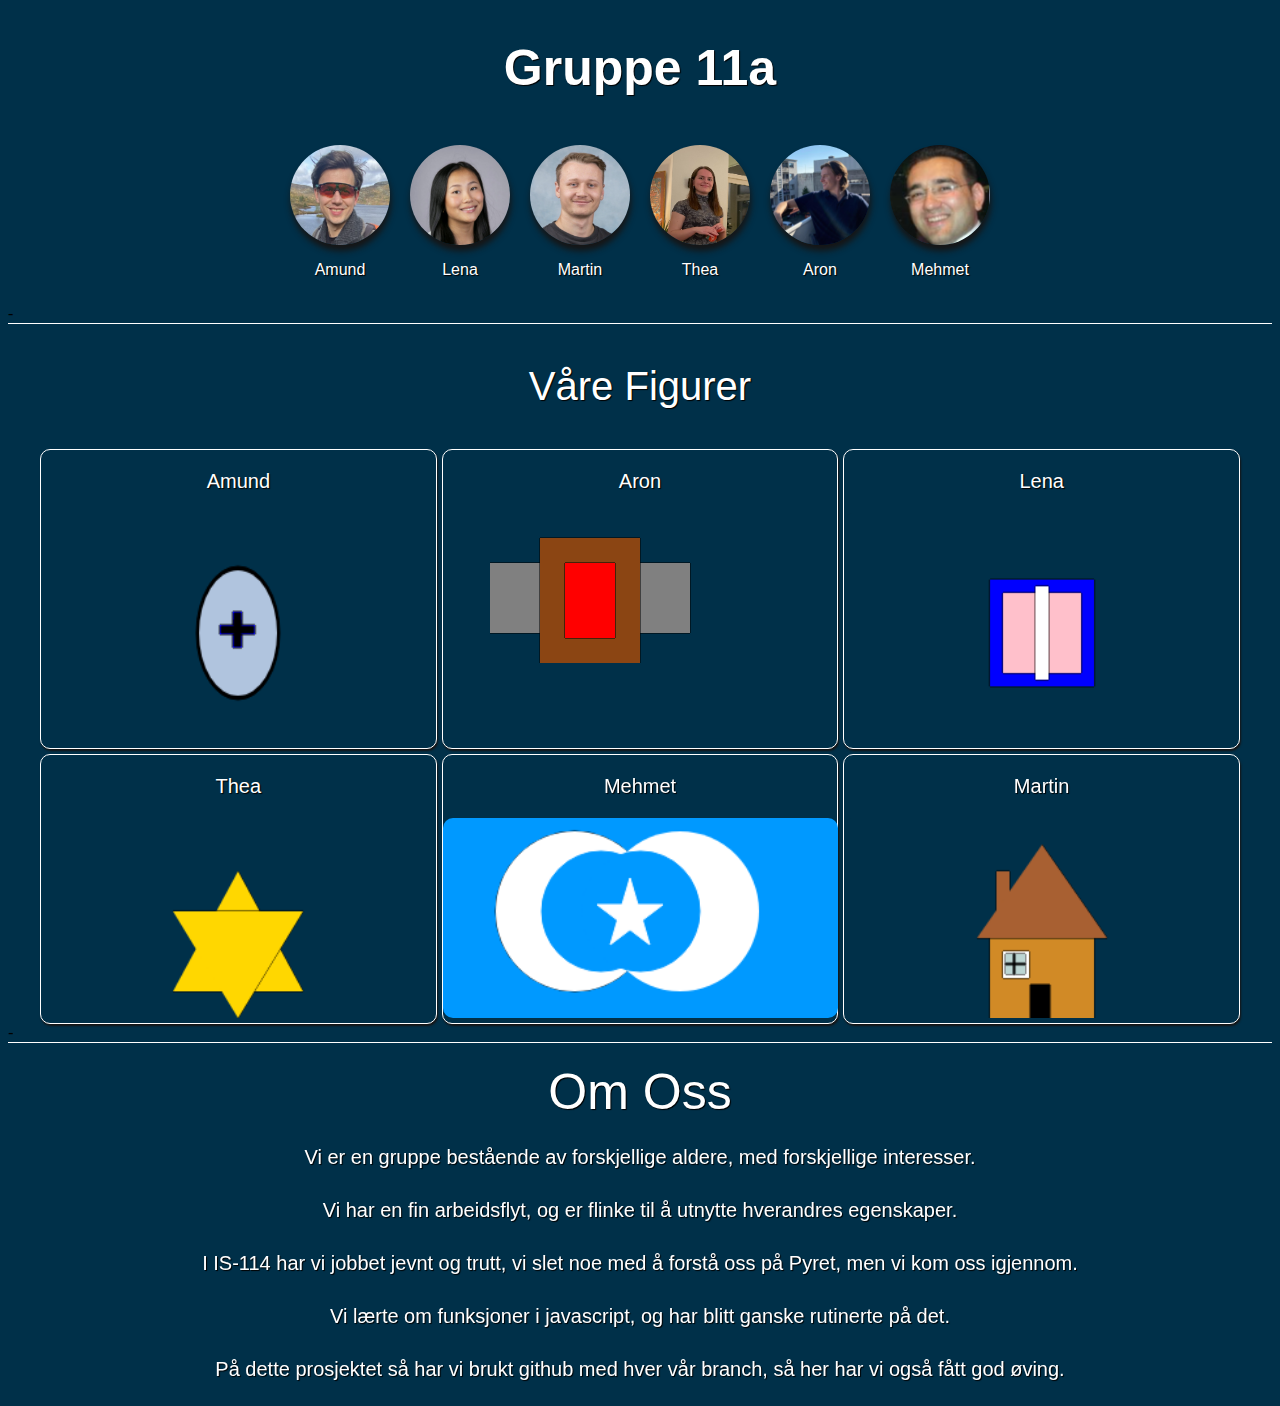
<file: index.html>
<!DOCTYPE html>
<head>
  <link rel="stylesheet" href="css/gruppe_11a.css" />
  <link rel="icon" type="image/x-icon" href="./images/favicon.ico" />
</head>

<html>
  <body>
    <h1 class="overskrift">Gruppe 11a</h1>
    <div class="navbar">
      <div class="nav" onclick="document.location='amund.html'">
        <img src="./images/amund.png" class="rounded-image" alt="Amund" />
        <p class="navn-forside">Amund</p>
      </div>
      <div class="nav" onclick="document.location='lena.html'">
        <img src="./images/lena.png" class="rounded-image" alt="Lena" />
        <p class="navn-forside">Lena</p>
      </div>
      <div class="nav" onclick="document.location='martin.html'">
        <img src="./images/martin.png" class="rounded-image" alt="Martin" />
        <p class="navn-forside">Martin</p>
      </div>
      <div class="nav" onclick="document.location='thea.html'">
        <img src="./images/thea.png" class="rounded-image" alt="Thea" />
        <p class="navn-forside">Thea</p>
      </div>
      <div class="nav" onclick="document.location='aron.html'">
        <img src="./images/aron.png" class="rounded-image" alt="Aron" />
        <p class="navn-forside">Aron</p>
      </div>
      <div class="nav" onclick="document.location='mehmet.html'">
        <img src="./images/mehmet.png" class="rounded-image" alt="Mehmet" />

        <p class="navn-forside">Mehmet</p>
      </div>
    </div>
    <div class="hvit-linje">-</div>
    <p class="figurer">Våre Figurer</p>
    <div class="bokser">
      <div>
        <div>
          <p class="overskrift-bokser">Amund</p>
          <a href="./amund.html"><canvas id="amundCanvas"></canvas></a>
        </div>
      </div>
      <div>
        <div>
          <p class="overskrift-bokser">Aron</p>
          <a href="./aron.html"><canvas id="aronCanvas"></canvas></a>
        </div>
      </div>
      <div>
        <div>
          <p class="overskrift-bokser">Lena</p>
          <a href="./lena.html"><canvas id="lenaCanvas"></canvas></a>
        </div>
      </div>
      <div>
        <div>
          <p class="overskrift-bokser">Thea</p>
          <a href="./thea.html"><canvas id="theaCanvas"></canvas></a>
        </div>
      </div>
      <div>
        <div>
          <p class="overskrift-bokser">Mehmet</p>
          <a href="./mehmet.html"
            ><canvas
              style="margin-left: 50px; margin-right: 50px"
              id="myCanvas"
            ></canvas
          ></a>
        </div>
      </div>
      <div>
        <div>
          <p class="overskrift-bokser">Martin</p>
          <a href="./martin.html"><canvas id="martinCanvas"></canvas></a>
        </div>
      </div>
    </div>
    <div class="hvit-linje">-</div>
    <p class="om-oss-overskrift">Om Oss</p>
    <p class="om-oss">
      Vi er en gruppe bestående av forskjellige aldere, med forskjellige
      interesser.
    </p>
    <p class="om-oss">
      Vi har en fin arbeidsflyt, og er flinke til å utnytte hverandres
      egenskaper.
    </p>
    <p class="om-oss">
      I IS-114 har vi jobbet jevnt og trutt, vi slet noe med å forstå oss på
      Pyret, men vi kom oss igjennom.
    </p>
    <p class="om-oss">
      Vi lærte om funksjoner i javascript, og har blitt ganske rutinerte på det.
    </p>
    <p class="om-oss">
      På dette prosjektet så har vi brukt github med hver vår branch, så her har
      vi også fått god øving.
    </p>
    <script type="module" src="js/figures.js"></script>
    <script type="module" src="https://d3js.org/d3.v4.js"></script>
    <script type="module" src="js/mehmet.js"></script>
    <script type="module" src="js/amund.js"></script>
    <script type="module" src="js/aron.js"></script>
    <script type="module" src="js/lena.js"></script>
    <script type="module" src="js/thea.js"></script>
    <script type="module" src="js/martin.js"></script>
  </body>
</html>
</file>
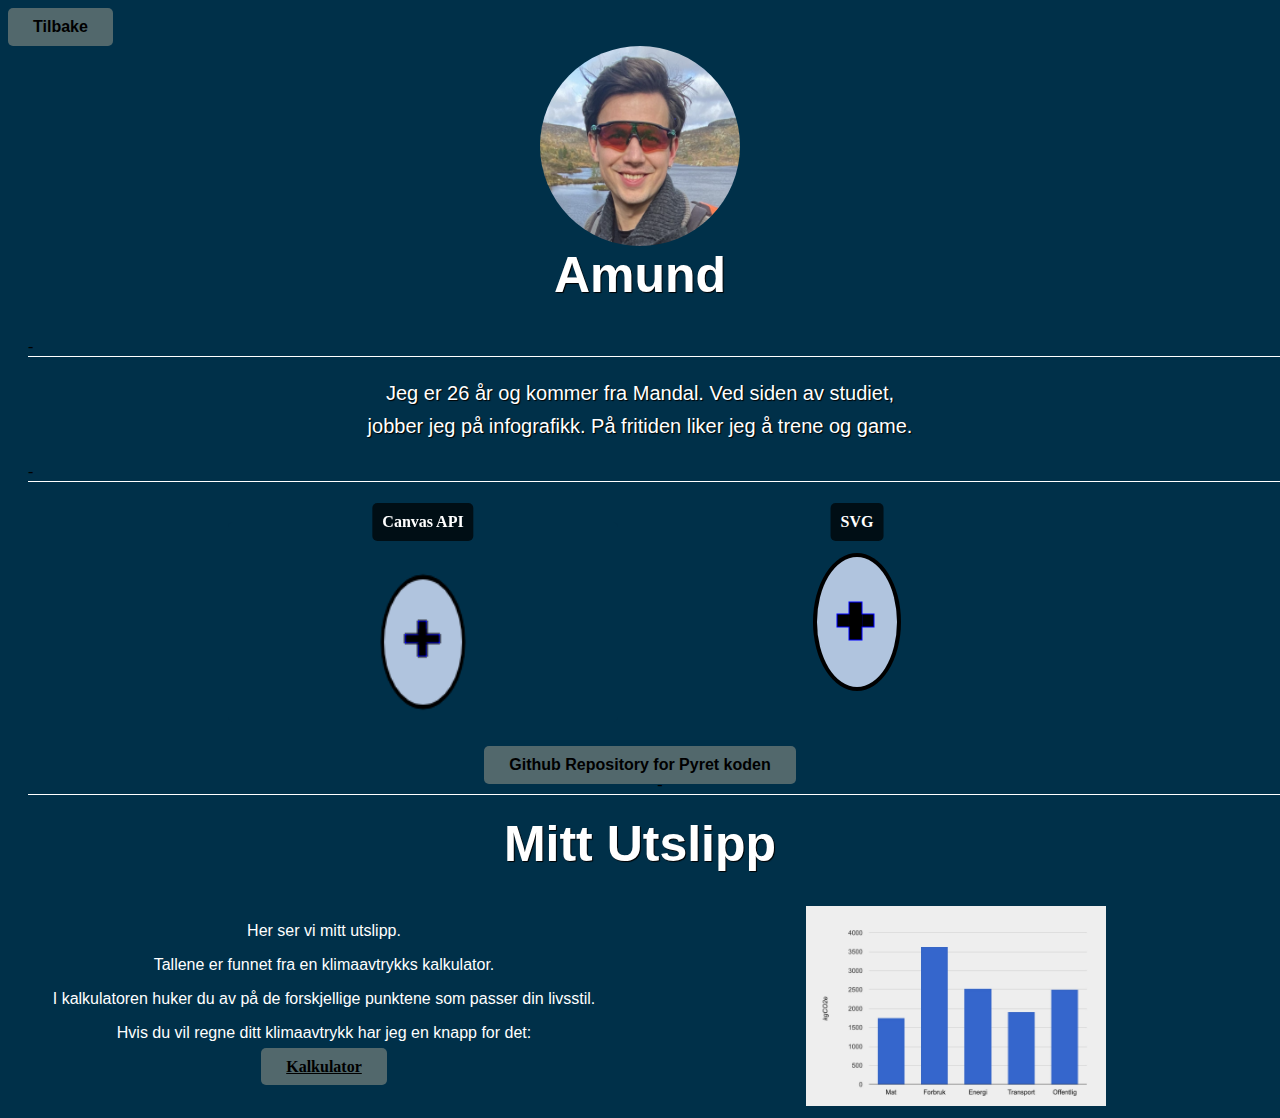
<file: amund.html>
<!DOCTYPE html>
<html>
  <body>
    <link rel="stylesheet" href="css/gruppe_11a.css" />
    <button class="tilbake" onclick="document.location='index.html'">
      Tilbake
    </button>
    <img class="bilde" src="./images/amund.png" alt="Amund" />
    <h1 class="navn">Amund</h1>
    <div class="hvit-linje-personlig">-</div>
    <div class="beskrivelse_tekst">
      Jeg er 26 år og kommer fra Mandal. Ved siden av studiet,
    </div>
    <div class="beskrivelse_tekst">
      jobber jeg på infografikk. På fritiden liker jeg å trene og game.
    </div>
    <div class="hvit-linje-personlig">-</div>
    <div class="begge-box">
      <div class="box">
        <div class="box-text">Canvas API</div>
        <div>
          <canvas id="amundCanvas"></canvas>
        </div>
      </div>
      <div class="box">
        <svg width="390" height="200">
         
          #Outer ellipse
          <ellipse 
            cx="195" 
            cy="100" 
            rx="44" 
            ry="69" 
            fill="black" />

          #Inner ellipse
          <ellipse 
            cx="195" 
            cy="100" 
            rx="40" 
            ry="65" 
            fill="lightsteelblue" />
          
          #Rectangles 
          <rect
            x="175"
            y="92"
            width="37"
            height="13"
            stroke="blue"
            fill="black"
          />
          <rect
            x="187"
            y="80"
            width="13"
            height="38"
            stroke="blue"
            fill="black"
          />
          <rect
            x="186.6"
            y="93"
            width="13.5"
            height="11"
            stroke="black"
            fill="black"
          />
        </svg>
        <div class="box-text">SVG</div>
      </div>
      <div class="knapp-pyret-kode">
        <button class="tilbake" onclick="window.location.href='https://github.com/UngeBakern/Pyret_Figur_ProgOblig3.git'">
          Github Repository for Pyret koden
        </button>
        <br />
      </div>
      <div class="hvit-linje-personlig">-</div>
    </div>
    <h1 class="navn">Mitt Utslipp</h1>
    <div class="utslipp-og-graf">
      
      <div class="Utslipps-tabell">
        <p>Her ser vi mitt utslipp. </p>
        <p>Tallene er funnet fra en klimaavtrykks kalkulator. </p>
        <p>I kalkulatoren huker du av på de forskjellige punktene som passer din livsstil.</p>
        <p>Hvis du vil regne ditt klimaavtrykk har jeg en knapp for det: </p>
        <a class="tilbake" href="https://openfootprint.ducky.eco/">Kalkulator</a>
      </div>
      <div class="graf">
        <img class="Amund_Graf" src="./images/Bar_Chart_Amund.jpeg" alt="Amund" />
      </div>
    </div>
    <script type="module" src="js/figures.js"></script>
    <script type="module" src="js/amund.js"></script>
  </body>
</html>
</file>
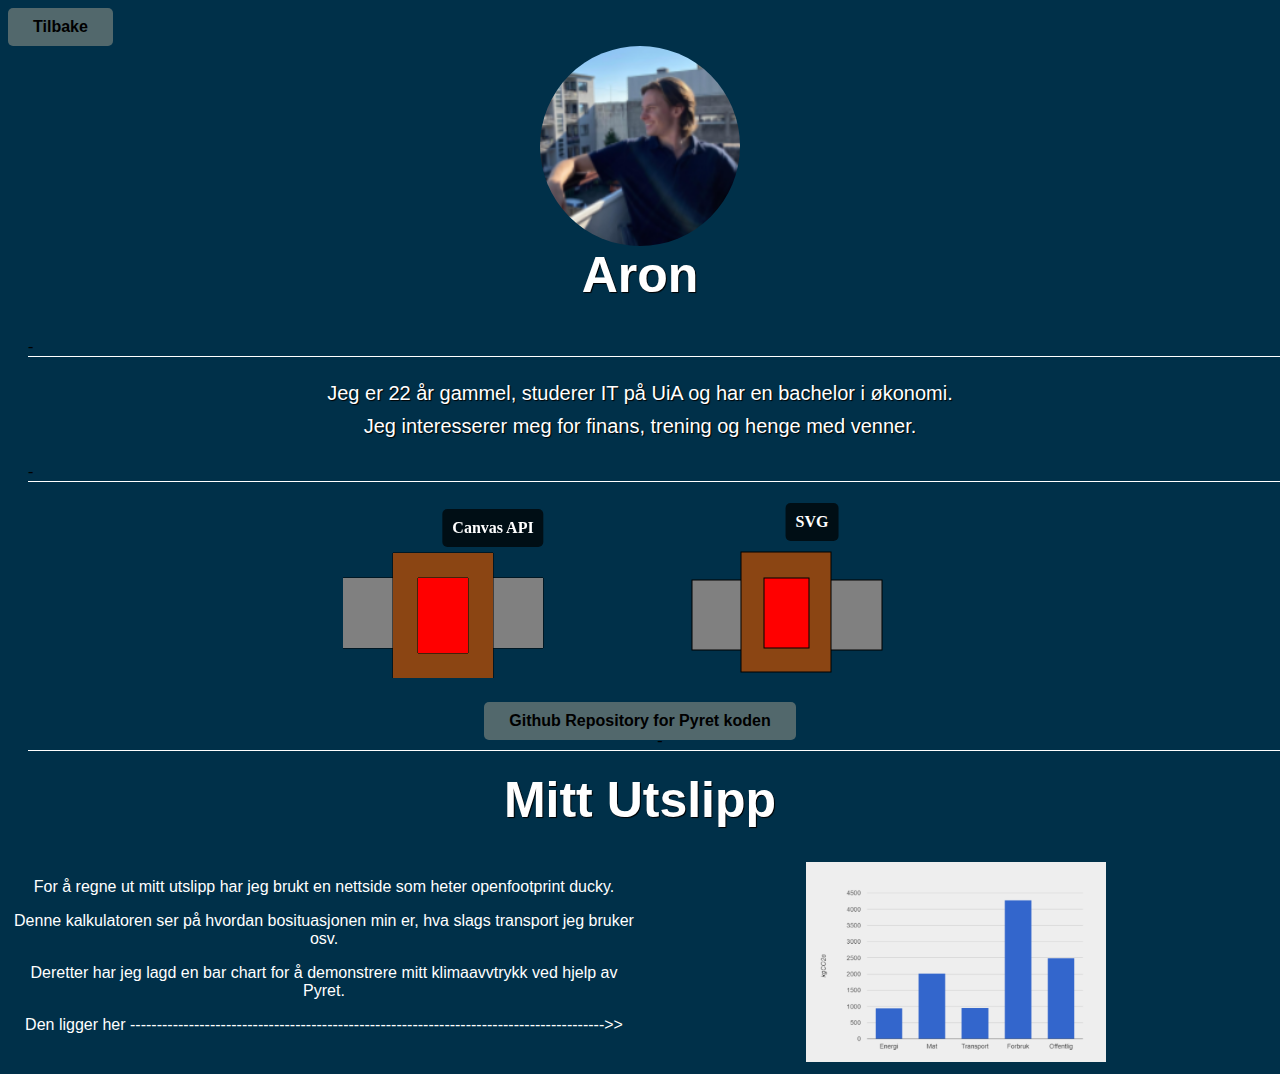
<file: aron.html>
<!DOCTYPE html>
<html>
  <body>
    <link rel="stylesheet" href="css/gruppe_11a.css" />
    <button class="tilbake" onclick="document.location='index.html'">
      Tilbake
    </button>
    <img class="bilde" src="./images/aron.png" alt="Aron" />
    <h1 class="navn">Aron</h1>
    <div class="hvit-linje-personlig">-</div>
    <div class="beskrivelse_tekst">Jeg er 22 år gammel, studerer IT på UiA og har en bachelor i økonomi.</div>
    <div class="beskrivelse_tekst">Jeg interesserer meg for finans, trening og henge med venner.</div>
    <div class="hvit-linje-personlig">-</div>
    <div class="begge-box">
      <div class="box">
        <div class="box-text">Canvas API</div>
        <div>
          <canvas id="aronCanvas"></canvas>
        </div>
      </div>
      <div class="box">
        <svg width="250" height="156">
          <rect
            x="5"
            y="58"
            width="190"
            height="70"
            stroke="black"
            fill="grey"
          />

          <rect
            x="54"
            y="30"
            width="90"
            height="120"
            stroke="black"
            fill="Saddlebrown"
          />

          <rect
            x="77"
            y="56"
            width="45"
            height="70"
            stroke="black"
            fill="red"
          />
        </svg>
        <div class="box-text">SVG</div>
      </div>
      <div class="knapp-pyret-kode">
        <button class="tilbake" onclick="document.location='https://github.com/aronk21/progoblig3-pyret/blob/main/pyretcode'">
          Github Repository for Pyret koden
        </button>
        <br />
      </div>
      <div class="hvit-linje-personlig">-</div>
    </div>
    <h1 class="navn">Mitt Utslipp</h1>
    <div class="utslipp-og-graf">
      <div class="Utslipps-tabell">
        <p>For å regne ut mitt utslipp har jeg brukt en nettside som heter openfootprint ducky.</p>
        <p>Denne kalkulatoren ser på hvordan bosituasjonen min er, hva slags transport jeg bruker osv.</p>
        <p> Deretter har jeg lagd en bar chart for å demonstrere mitt klimaavvtrykk ved hjelp av Pyret.</p>
        <p>Den ligger her ----------------------------------------------------------------------------------------->> </p>
      </div>
      <div class="graf">
        <img src="images/aron-barchart.png" alt="0>
      </div>
    </div>
    <script type="module" src="js/figures.js"></script>
    <script type="module" src="js/aron.js"></script>
  </body>
</html>
</file>
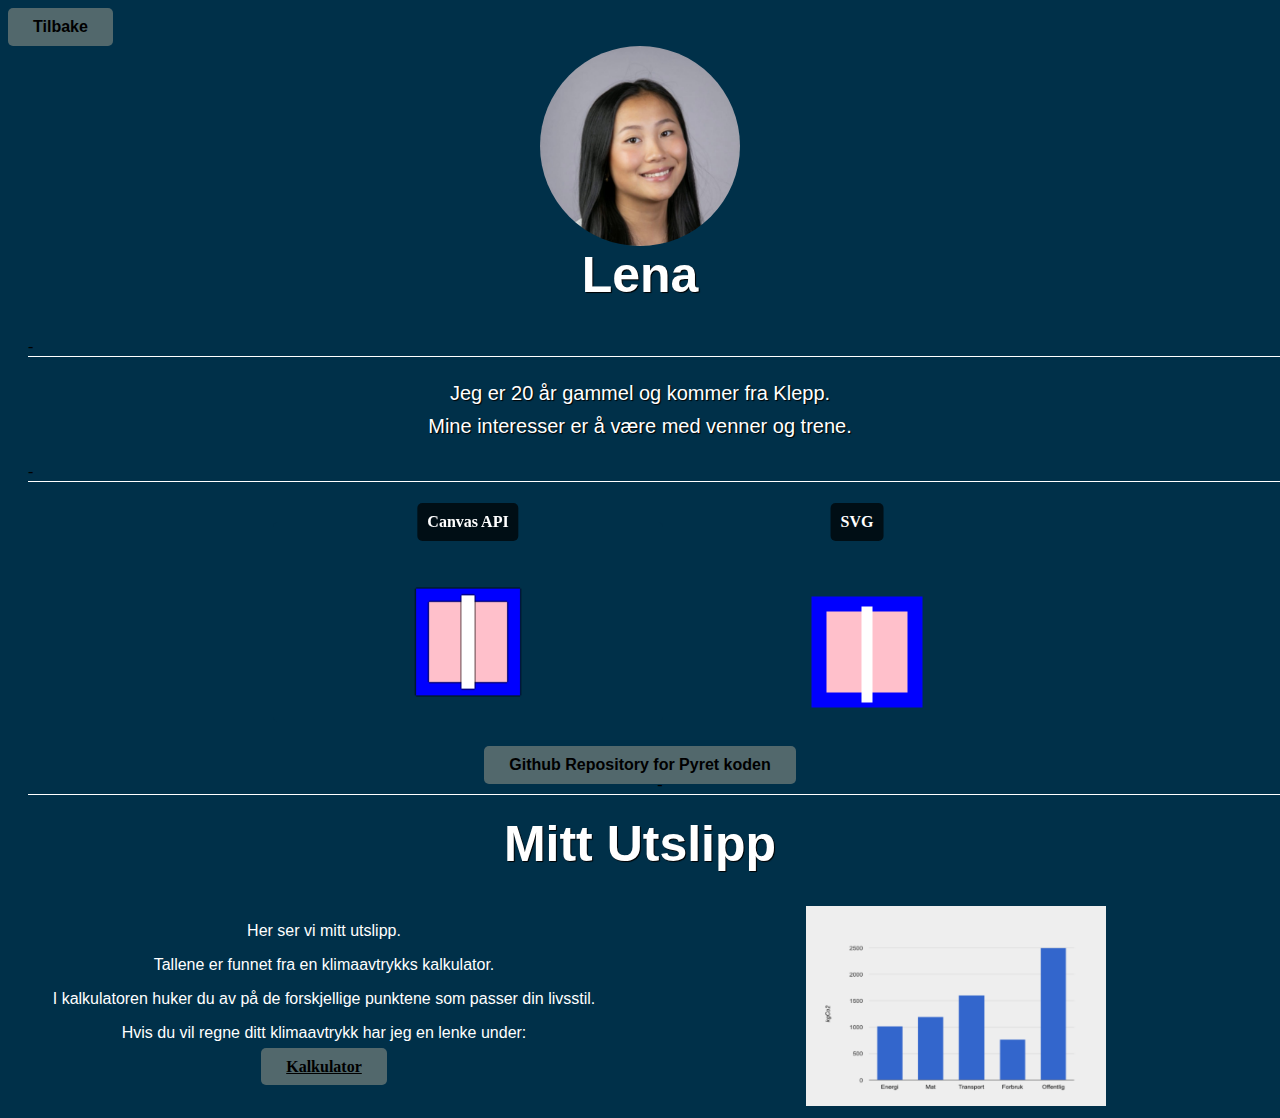
<file: lena.html>
<!DOCTYPE html>
<html>
  <body>
    <link rel="stylesheet" href="css/gruppe_11a.css" />
    <button class="tilbake" onclick="document.location='index.html'">
      Tilbake
    </button>
    <img class="bilde" src="./images/lena.png" alt="Lena" />
    <h1 class="navn">Lena</h1>
    <div class="hvit-linje-personlig">-</div>
    <div class="beskrivelse_tekst">
      Jeg er 20 år gammel og kommer fra Klepp.
    </div>
    <div class="beskrivelse_tekst">
      Mine interesser er å være med venner og trene.
    </div>
    <div class="hvit-linje-personlig">-</div>
    <div class="begge-box">
      <div class="box">
        <div class="box-text">Canvas API</div>
        <div>
          <canvas id="lenaCanvas"></canvas>
        </div>
      </div>
      <div class="box">
        <div class="box-text">SVG</div>
        <svg width="300" height="200">
        <rect
        x="105"
        y="75"
        width="110"
        height="110"
        stroke="blue"
        fill="blue"
      />
      <rect
      x="120"
      y="90"
      width="80"
      height="80"
      stroke="pink"
      fill="pink"
      />
      <rect
      x="155"
      y="85"
      width="10"
      height="95"
      stroke="white"
      fill="white"
      />
    </svg>
      </div>
      <div class="knapp-pyret-kode">
        <button class="tilbake" onclick="window.location.href='https://github.com/Lenagjose/progoblig-3-figur/tree/main'">
          Github Repository for Pyret koden
        </button>
        <br />
      </div>
      <div class="hvit-linje-personlig">-</div>
    </div>
    <h1 class="navn">Mitt Utslipp</h1>
    <div class="utslipp-og-graf">
      <div class="Utslipps-tabell">
        <p>Her ser vi mitt utslipp. </p>
        <p>Tallene er funnet fra en klimaavtrykks kalkulator. </p>
        <p>I kalkulatoren huker du av på de forskjellige punktene som passer din livsstil.</p>
        <p>Hvis du vil regne ditt klimaavtrykk har jeg en lenke under: </p>
        <a class="tilbake" href="https://openfootprint.ducky.eco">Kalkulator</a>
      </div>
      <div class="graf">
        <img src="images/grafLena.png" />
      </div>
    </div>
    <script type="module" src="js/figures.js"></script>
    <script type="module" src="js/lena.js"></script>
  </body>
</html>
</file>
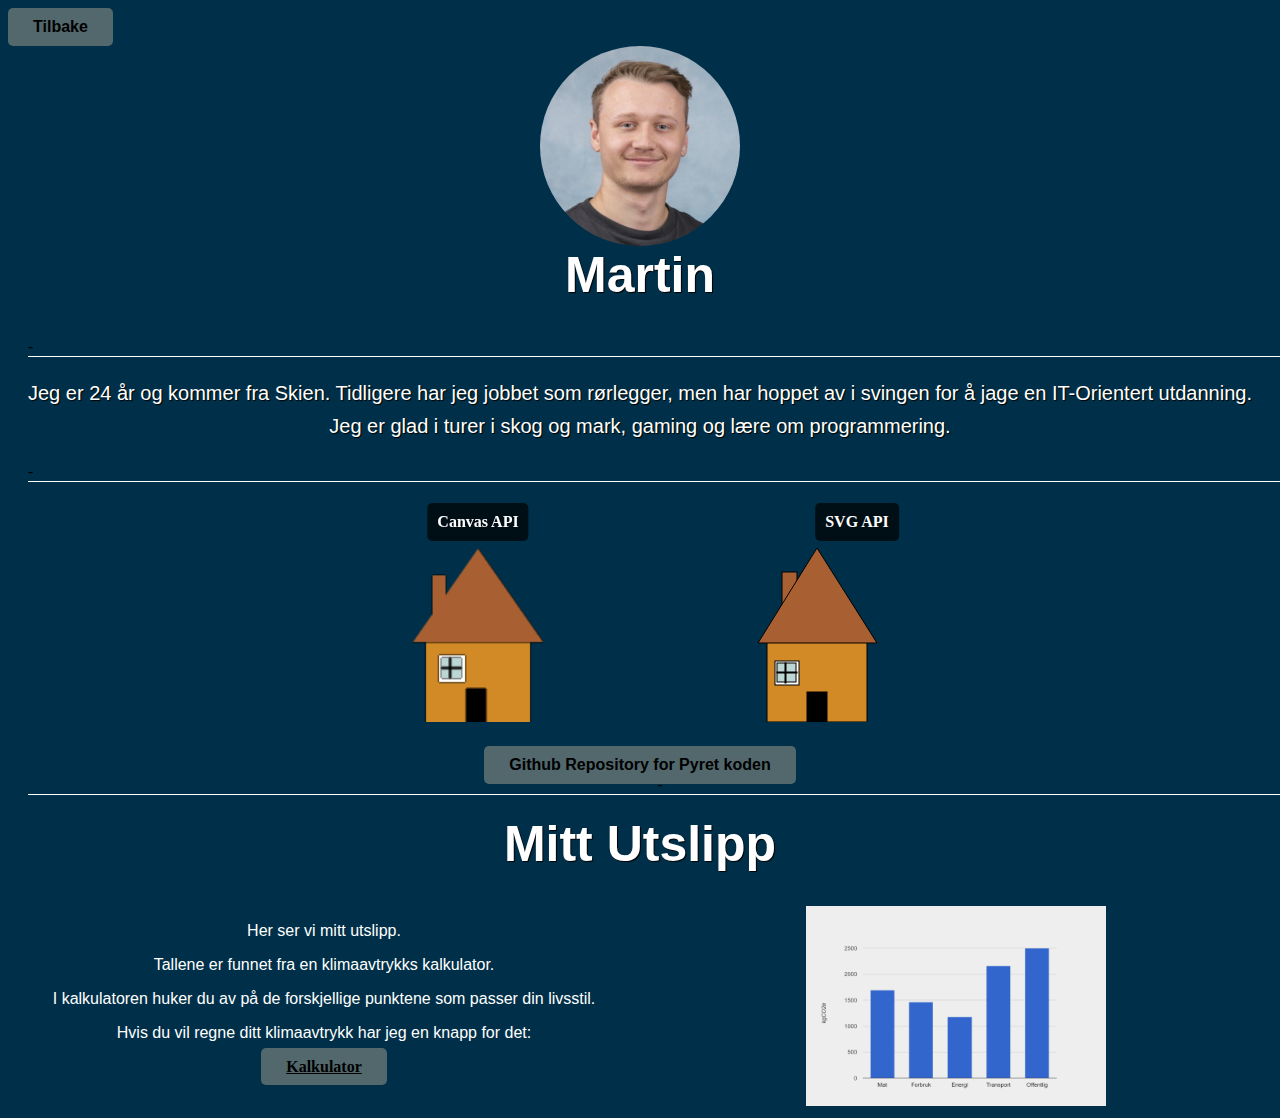
<file: martin.html>
<!DOCTYPE html>
<html>
  <body>
    <link rel="stylesheet" href="css/gruppe_11a.css" />
    <button class="tilbake" onclick="document.location='index.html'">
      Tilbake
    </button>
    <img class="bilde" src="./images/martin.png" alt="Martin" />
    <h1 class="navn">Martin</h1>
    <div class="hvit-linje-personlig">-</div>
    <div class="beskrivelse_tekst">
      Jeg er 24 år og kommer fra Skien. Tidligere har jeg jobbet som rørlegger,
      men har hoppet av i svingen for å jage en IT-Orientert utdanning.
    </div>
    <div class="beskrivelse_tekst">
      Jeg er glad i turer i skog og mark, gaming og lære om programmering.
    </div>
    <div class="hvit-linje-personlig">-</div>
    <div class="begge-box">
      <div class="box">
        <div class="box-text">Canvas API</div>
        <div>
          <canvas id="martinCanvas"></canvas>
        </div>
      </div>
      <div class="box">
<svg width="280" height="200">
          <rect
            x="50"
            y="120"
            width="100"
            height="80"
            stroke="black"
            fill="#d18a26"
          />
          <rect
            x="90"
            y="170"
            width="20"
            height="40"
            stroke="black"
            fill="black"
          />
          <rect
            x="58"
            y="139"
            width="24"
            height="24"
            stroke="black"
            fill="white"
          />
          <rect
            x="60"
            y="141"
            width="19"
            height="19"
            stroke="black"
            fill="#bcd6d3"
          />
          <rect
          x="60"
          y="150"
          width="20"
          height="1"
          stroke="black"
          fill="black"
        />
        <rect
        x="68"
        y="141"
        width="1"
        height="20"
        stroke="black"
        fill="black"
      />
      <rect
      x="65"
      y="50"
      width="15"
      height="50"
      stroke="black"
      fill="#a86032"
    />
    <polygon points="100 26, 160 121, 41 121"
    style ="fill:#a86032;stroke:black;stroke-width:1"/>
          
          
        </svg>
        <div class="box-text">SVG API</div>
      </div>
      <div class="knapp-pyret-kode">
        <button class="tilbake" onclick="document.location='https://github.com/mgoberg/pyretkodeoblig3/blob/main/pyret%20figur.arr.txt'">
          Github Repository for Pyret koden
        </button>
        <br />
      </div>
      <div class="hvit-linje-personlig">-</div>
    </div>
    <h1 class="navn">Mitt Utslipp</h1>
    <div class="utslipp-og-graf">
      <div class="Utslipps-tabell">
        <p>Her ser vi mitt utslipp. </p>
        <p>Tallene er funnet fra en klimaavtrykks kalkulator. </p>
        <p>I kalkulatoren huker du av på de forskjellige punktene som passer din livsstil.</p>
        <p>Hvis du vil regne ditt klimaavtrykk har jeg en knapp for det: </p>
        <a class="tilbake" href="https://openfootprint.ducky.eco/">Kalkulator</a>
      </div>
      <div class="graf">
        <img  src="./images/martingraf.png" alt="Martin" />
      </div>
    </div>
    <script type="module" src="js/figures.js"></script>
    <script type="module" src="js/martin.js"></script>
  </body>
</html>
</file>
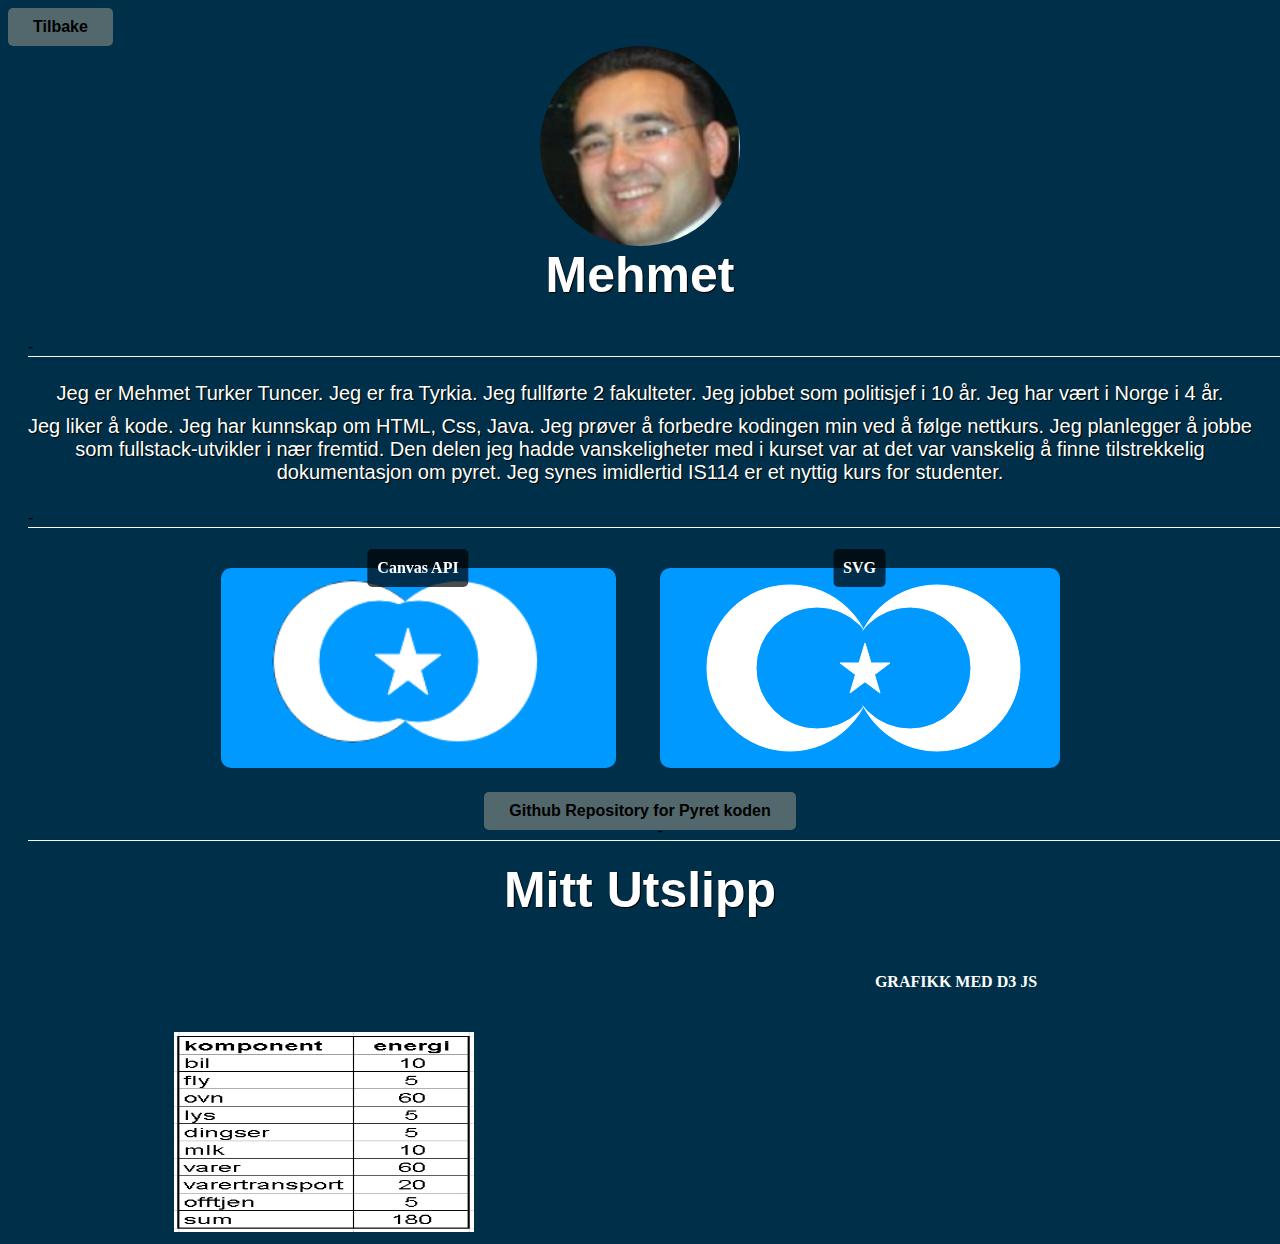
<file: mehmet.html>
<!DOCTYPE html>
<html>
    <head>
        <meta charset="UTF-8">
        <meta name="viewport" content="width=device-width, initial-scale=1.0">
        <link rel="stylesheet" href="css/gruppe_11a.css" />
       
        <title>Document</title>
    </head>
  <body>
   
    <button class="tilbake" onclick="document.location='index.html'">
      Tilbake
    </button>
    <img class="bilde" src="./images/mehmet.png" alt="Martin" />
    <h1 class="navn">Mehmet</h1>
    <div class="hvit-linje-personlig">-</div>
    <div class="beskrivelse_tekst">
        Jeg er Mehmet Turker Tuncer. Jeg er fra Tyrkia. Jeg fullførte 2 fakulteter. Jeg jobbet som politisjef i 10 år. Jeg har vært i Norge i 4 år. 
    </div>
    <div class="beskrivelse_tekst">
        Jeg liker å kode. Jeg har kunnskap om HTML, Css, Java. Jeg prøver å forbedre kodingen min ved å følge nettkurs. 
        Jeg planlegger å jobbe som fullstack-utvikler i nær fremtid. Den delen jeg hadde vanskeligheter med i kurset var at det var vanskelig å finne tilstrekkelig dokumentasjon om pyret. Jeg synes imidlertid IS114 er et nyttig kurs for studenter. 
    </div>
    
    <div class="hvit-linje-personlig">-</div>
    <div class="begge-box">
      <div class="box">
        <div class="box-text">Canvas API</div>
        <div>
         
          <canvas id="myCanvas"  ></canvas>
        </div>
      </div>
      <div class="box">
        
        <div class="box-text">SVG</div>
            <!-- Figure Med SVG --> 
      <div style="display: inline-block;">
        
            <svg  id="svg_sirkel" > 
        <circle id="sirk" cx="130" cy="100" r="83" stroke="white" stroke-width="1" fill="white" />
        <circle id="sirk" cx="157" cy="100" r="60" stroke="#0099FF" stroke-width="1" fill="#0099FF" />
        <circle id="sirk" cx="277" cy="100" r="83" stroke="white" stroke-width="1" fill="white" />
        <circle id="sirk" cx="250" cy="100" r="60" stroke="#0099FF" stroke-width="1" fill="#0099FF" />
        <polyline points="205,75 220,125 180,95 230,95 190,125 205,75" style="fill:white ;stroke:white ;stroke-width:1" />
          
      </svg>
  
    </div>
      </div>
      <div class="knapp-pyret-kode">
        <button class="tilbake" onclick="document.location='https://github.com/MehmetTurkerTuncer-UIA/KreativeFigurMedPyret.git'">
          Github Repository for Pyret koden
        </button>
        <br />
      </div>
      <div class="hvit-linje-personlig">-</div>
    </div>
    <h1 class="navn">Mitt Utslipp</h1>
    <div class="utslipp-og-graf">
      <div class="Utslipps-tabell">
        <img style="margin-top: 80px;" class="" src="./images/mehmet.energibruk.png" alt="mehmet" />
      </div>
     
      <div class="graf">
          <h4 style="color: white;">GRAFIKK MED D3 JS </h4>
        <div id="my_dataviz"></div>
    </div>
    

    
    <script type="module" src="js/figures.js"></script>
    <script type="module" src="js/mehmet.js"></script>
    <script src="https://d3js.org/d3.v4.js"></script>
  </body>
</html>
</file>
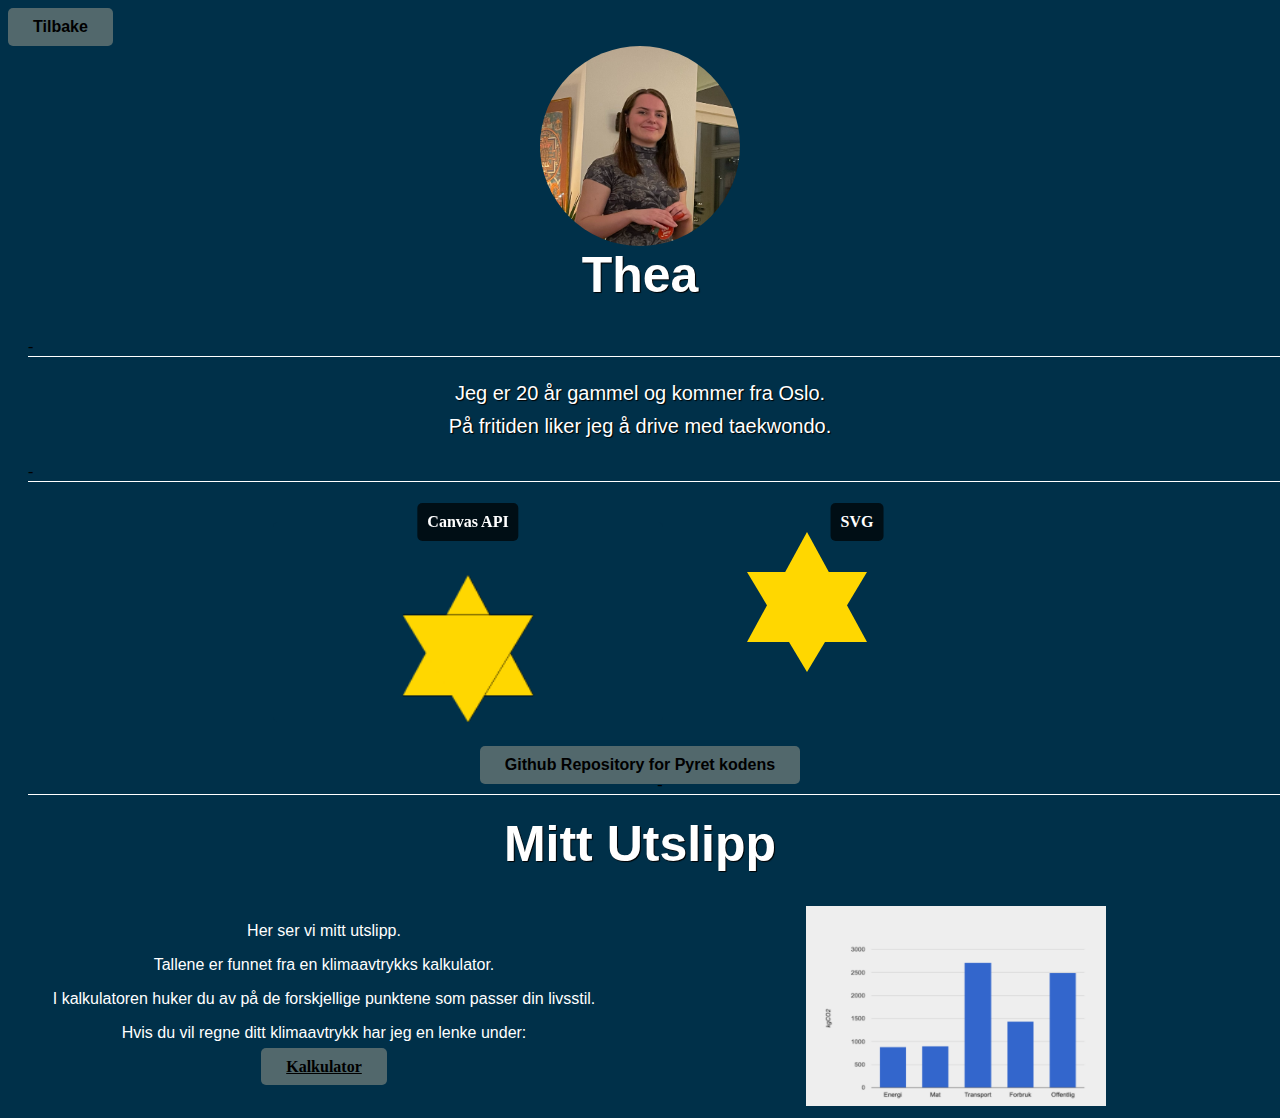
<file: thea.html>
<!DOCTYPE html>
<html>
  <body>
    <link rel="stylesheet" href="css/gruppe_11a.css" />
    <button class="tilbake" onclick="document.location='index.html'">
      Tilbake
    </button>
    <img class="bilde" src="./images/thea.png" alt="Thea" />
    <h1 class="navn">Thea</h1>
    <div class="hvit-linje-personlig">-</div>
    <div class="beskrivelse_tekst">Jeg er 20 år gammel og kommer fra Oslo.</div>
    <div class="beskrivelse_tekst">
      På fritiden liker jeg å drive med taekwondo.
    </div>
    <div class="hvit-linje-personlig">-</div>
    <div class="begge-box">
      <div class="box">
        <div class="box-text">Canvas API</div>
        <div>
          <canvas id="theaCanvas"></canvas>
        </div>
      </div>
      <div class="box">
        <svg width="300" height="200">
          <path d="M 100 10 L 40 120 L 160 120 Z" fill="gold"/>
          <path d="M 100 150 L 40 50 L 160 50 Z" fill="gold"/>
        </svg>
        <div class="box-text">SVG</div>
      </div>
      <div class="knapp-pyret-kode">
        <button class="tilbake" onclick="window.location.href='https://github.com/SveleThea/progoblig-03-figur.git'">
          Github Repository for Pyret kodens
        </button>
        <br />
      </div>
      <div class="hvit-linje-personlig">-</div>
    </div>
    <h1 class="navn">Mitt Utslipp</h1>
    <div class="utslipp-og-graf">
      <div class="Utslipps-tabell">
          <p>Her ser vi mitt utslipp. </p>
          <p>Tallene er funnet fra en klimaavtrykks kalkulator. </p>
          <p>I kalkulatoren huker du av på de forskjellige punktene som passer din livsstil.</p>
          <p>Hvis du vil regne ditt klimaavtrykk har jeg en lenke under: </p>
          <a class="tilbake" href="https://openfootprint.ducky.eco/">Kalkulator</a>
        </div>
      <div class="graf">
        <img class="Thea-graf" src="images/grafThea.png"/>
      </div>
    </div>
    <script type="module" src="js/figures.js"></script>
    <script type="module" src="js/thea.js"></script>
  </body>
</html>
</file>
<file: css/gruppe_11a.css>
::selection {
  /* Her gjør vi så highlights endrer farge.*/
  background: rgb(0, 172, 202);
}
body {
  /* Endrer bakrunnsfarge på hele nettsiden.*/
  background-color: #003049;
}

.overskrift {
  /* Styling til overskriftene.*/
  font-family: Arial, Helvetica, sans-serif;
  color: rgb(255, 255, 255);
  text-align: center;
  font-size: 50px;
  padding: 5px;
  text-shadow: 1px 1px 1px black;
}
.underoverskrift {
  /* STyling til undertekster. */
  font-family: Arial, Helvetica, sans-serif;
  color: rgb(194, 193, 193);
  text-align: center;
  font-size: 25px;
  padding: 5px;
  text-shadow: 1px 1px 1px black;
}
.figurer {
  /* Styling til figurer-teksten*/
  font-family: Arial, Helvetica, sans-serif;
  color: rgb(255, 255, 255);
  text-align: center;
  font-size: 40px;
  padding: 0px;
  text-shadow: 1px 1px 1px black;
}

.bokser {
  /* Her lager vi boksene på hovedsiden som holder figurene våre.*/
  font-family: Arial, Helvetica, sans-serif;
  display: grid;
  max-width: 1200px;
  grid-gap: 5px;
  grid-template-columns: repeat(auto-fill, minmax(300px, 1fr));
  grid-template-rows: 300px 270px;
  grid-auto-rows: 300px;
  justify-content: center;
  margin: auto;
}

.bokser > div {
  /* Her styles boksene */
  display: flex;
  justify-content: center;
  align-items: top;
  font-size: 2em;
  color: #ffffff;
  border-radius: 10px;
  text-shadow: 2px 2px 2px black;
  border: 1px solid white;
}

.bokser > div {
  /* mer styling */
  background-color: #003049;
  box-shadow: 1px 2px 2px rgb(22, 21, 21);
}
.navbar {
  /* Dette er navbaren, altså divven som holder bildene våre.*/
  display: flex;
  justify-content: center;
  align-items: center;
  background: rgba(76, 175, 80, 0);
  padding: 10px;
}
.nav {
  text-align: center;
  margin: 0 10px;
}
.rounded-image {
  /* Her lager vi runde "profilbilder". */
  width: 100px;
  height: 100px;
  border-radius: 50%;
  display: block;
  margin-bottom: 5px;
  box-shadow: 1px 6px 6px rgb(22, 21, 21);
}
.bilde-forside {
  border-radius: 50%;
}
.navn-forside {
  font-family: Arial, Helvetica, sans-serif;
  color: white;
  text-shadow: 1px 1px 1px black;
}
.rounded-image:hover {
  box-shadow: 5px 10px 6px rgb(22, 21, 21);
}
.hvit-linje {
  /* Dette er den hvite linja som går tvers over nettsiden. */
  width: 100%;
  height: 1%;
  border-bottom: 1px solid white;
  margin: 0px;
  padding: 0px;
}
.om-oss {
  font-family: Arial, Helvetica, sans-serif;
  color: rgb(255, 255, 255);
  text-align: center;
  font-size: 20px;
  padding: 5px;
  text-shadow: 1px 1px 1px black;
}
.om-oss-overskrift {
  font-family: Arial, Helvetica, sans-serif;
  color: rgb(255, 255, 255);
  text-align: center;
  font-size: 50px;
  padding: 0px;
  text-shadow: 1px 1px 1px black;
  margin: 20px;
}
.navn {
  font-family: Arial, Helvetica, sans-serif;
  color: rgb(255, 255, 255);
  text-align: center;
  font-size: 50px;
  padding: 0px;
  margin-top: 0px;
  text-shadow: 1px 1px 1px black;
}

.beskrivelse_tekst {
  font-family: Arial, Helvetica, sans-serif;
  color: rgb(255, 255, 255);
  text-align: center;
  font-size: 20px;
  padding: 5px;
  text-shadow: 1px 1px 1px black;
}
.tilbake {
  background-color: #52686c;
  border: black;
  color: white;
  padding: 10px 25px;
  text-align: center;
  font-size: 16px;
  margin: 4px 2px;
  cursor: pointer;
  justify-content: center;
  margin: auto;
  border-radius: 5px;
  color: rgb(0, 0, 0);
  font-weight: Bold;
}
.tilbake:hover {
  box-shadow: 1px 6px 6px rgb(22, 21, 21);
}
.bilde {
  margin-left: auto;
  margin-right: auto;
  padding-bottom: 0px;
  display: block;
  border-radius: 50%;
  width: 200px;
  height: 200px;
}
.hvit-linje {
  width: 100%;
  height: 1%;
  border-bottom: 1px solid white;
  margin: 0px;
  padding: 0px;
}
.hvit-linje-personlig {
  width: 100%;
  height: 1%;
  border-bottom: 1px solid white;
  margin: 20px;
  padding: 0px;
}
.box {
  position: relative;
  display: inline-block;
  margin: 20px;
}

.box-image {
  width: 300px; /* Adjust image width as needed */
  height: 300px; /* Adjust image height as needed */
  display: block;
  border-radius: 8px;
}

.box-text {
  position: absolute;
  top: 0%;
  left: 50%;
  transform: translate(-50%, -50%);
  background-color: rgba(0, 0, 0, 0.7); /* Background color for text */
  color: white;
  padding: 10px;
  border-radius: 5px;
  font-size: 16px;
  font-weight: bold;
  text-align: center;
}
.knapp-pyret-kode {
  display: flex;
  text-align: center;
  justify-content: center;
  align-items: center;
  height: 10px;
}
.begge-box {
  align-items: center;
  justify-content: center;
  position: center;
  text-align: center;
}
.Utslipps-tabell {
  width: 50%;
  text-align: center;
}
.graf {
  width: 50%;
  text-align: center;
}
.utslipp-og-graf {
  display: flex;
}
p {
  font-family: Arial, Helvetica, sans-serif;
  color: rgb(255, 255, 255);
}

img {
  width: 300px;
  height: 200px;
}

#mehmetCanvas {
  /* Styling for canvas boksene, inni boksene på hovedsiden og på hver vår side. */
  width: 390px;
  height: 200px;
  background-color: #003049;
  border-radius: 5px;
}
#martinCanvas {
  /* Styling for canvas boksene, inni boksene på hovedsiden og på hver vår side. */
  width: 390px;
  height: 200px;
  background-color: #003049;
  border-radius: 5px;
}
#amundCanvas {
  /* Styling for canvas boksene, inni boksene på hovedsiden og på hver vår side. */
  width: 390px;
  height: 200px;
  background-color: #003049;
  border-radius: 5px;
}
#lenaCanvas {
  /* Styling for canvas boksene, inni boksene på hovedsiden og på hver vår side. */
  width: 390px;
  height: 200px;
  background-color: #003049;
  border-radius: 5px;
}
#theaCanvas {
  /* Styling for canvas boksene, inni boksene på hovedsiden og på hver vår side. */
  width: 390px;
  height: 200px;
  background-color: #003049;
  border-radius: 5px;
}
#martinCanvas {
  /* Styling for canvas boksene, inni boksene på hovedsiden og på hver vår side. */
  width: 390px;
  height: 200px;
  background-color: #003049;
  border-radius: 5px;
}

#svg_sirkel {
  width: 390px;
  height: 200px;
  background-color: #003049;
}

.overskrift-bokser {
  font-family: Arial, Helvetica, sans-serif;
  color: rgb(255, 255, 255);
  text-align: center;
  font-size: 20px;
  text-shadow: 1px 1px 1px black;
}




#myCanvas{
  width: 395px;
  height: 200px;
  border-radius: 10px;
  background-color: #0099FF;
}


#svg_sirkel{
  width: 400px;
  height: 200px;
  border-radius: 10px;
  background-color: #0099FF;
}
</file>
